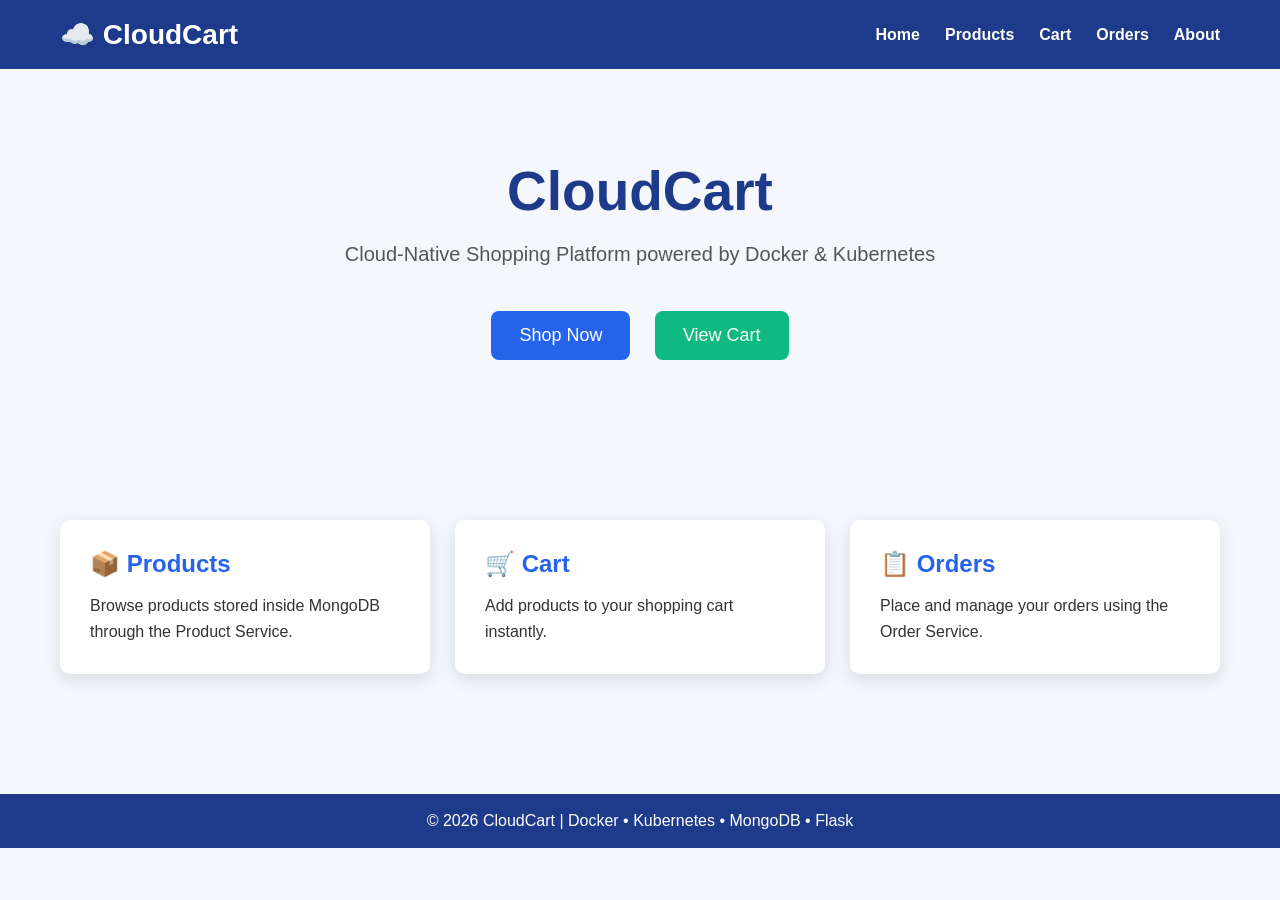
<file: frontend/index.html>
<!DOCTYPE html>
<html lang="en">

<head>

    <meta charset="UTF-8">
    <meta name="viewport" content="width=device-width, initial-scale=1.0">

    <title>CloudCart</title>

    <link rel="stylesheet" href="css/style.css">

</head>

<body>

    <header>

        <div class="logo">
            ☁️ CloudCart
        </div>

        <nav>

            <a href="index.html">Home</a>

            <a href="products.html">Products</a>

            <a href="cart.html">Cart</a>

            <a href="orders.html">Orders</a>

            <a href="about.html">About</a>

        </nav>

    </header>


    <section class="hero">

        <h1>CloudCart</h1>

        <p>
            Cloud-Native Shopping Platform powered by Docker & Kubernetes
        </p>

        <div class="buttons">

            <a href="products.html" class="btn">
                Shop Now
            </a>

            <a href="cart.html" class="btn secondary">
                View Cart
            </a>

        </div>

    </section>



    <section class="features">

        <div class="card">

            <h2>📦 Products</h2>

            <p>

                Browse products stored inside MongoDB through the Product Service.

            </p>

        </div>

        <div class="card">

            <h2>🛒 Cart</h2>

            <p>

                Add products to your shopping cart instantly.

            </p>

        </div>

        <div class="card">

            <h2>📋 Orders</h2>

            <p>

                Place and manage your orders using the Order Service.

            </p>

        </div>

    </section>



    <footer>

        © 2026 CloudCart | Docker • Kubernetes • MongoDB • Flask

    </footer>

</body>

</html>
</file>
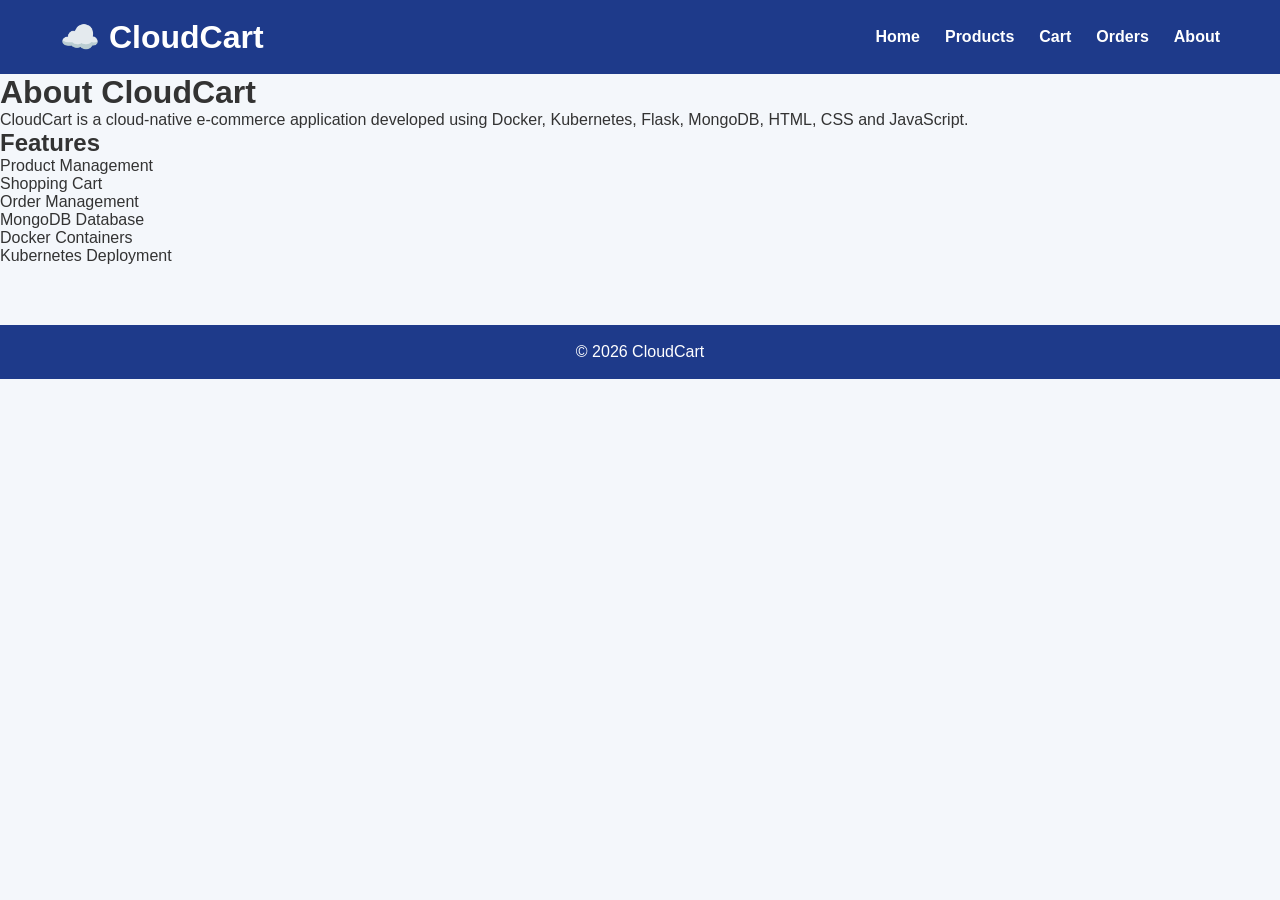
<file: frontend/about.html>
<!DOCTYPE html>
<html lang="en">
<head>
    <meta charset="UTF-8">
    <meta name="viewport" content="width=device-width, initial-scale=1.0">
    <title>About - CloudCart</title>

    <link rel="stylesheet" href="css/style.css">
</head>

<body>

<header>

    <h1>☁️ CloudCart</h1>

    <nav>

        <a href="index.html">Home</a>
        <a href="products.html">Products</a>
        <a href="cart.html">Cart</a>
        <a href="orders.html">Orders</a>
        <a href="about.html">About</a>

    </nav>

</header>

<main>

    <h1>About CloudCart</h1>

    <p>
        CloudCart is a cloud-native e-commerce application developed using
        Docker, Kubernetes, Flask, MongoDB, HTML, CSS and JavaScript.
    </p>

    <h2>Features</h2>

    <ul>
        <li>Product Management</li>
        <li>Shopping Cart</li>
        <li>Order Management</li>
        <li>MongoDB Database</li>
        <li>Docker Containers</li>
        <li>Kubernetes Deployment</li>
    </ul>

</main>

<footer>

    <p>© 2026 CloudCart</p>

</footer>

</body>
</html>
</file>
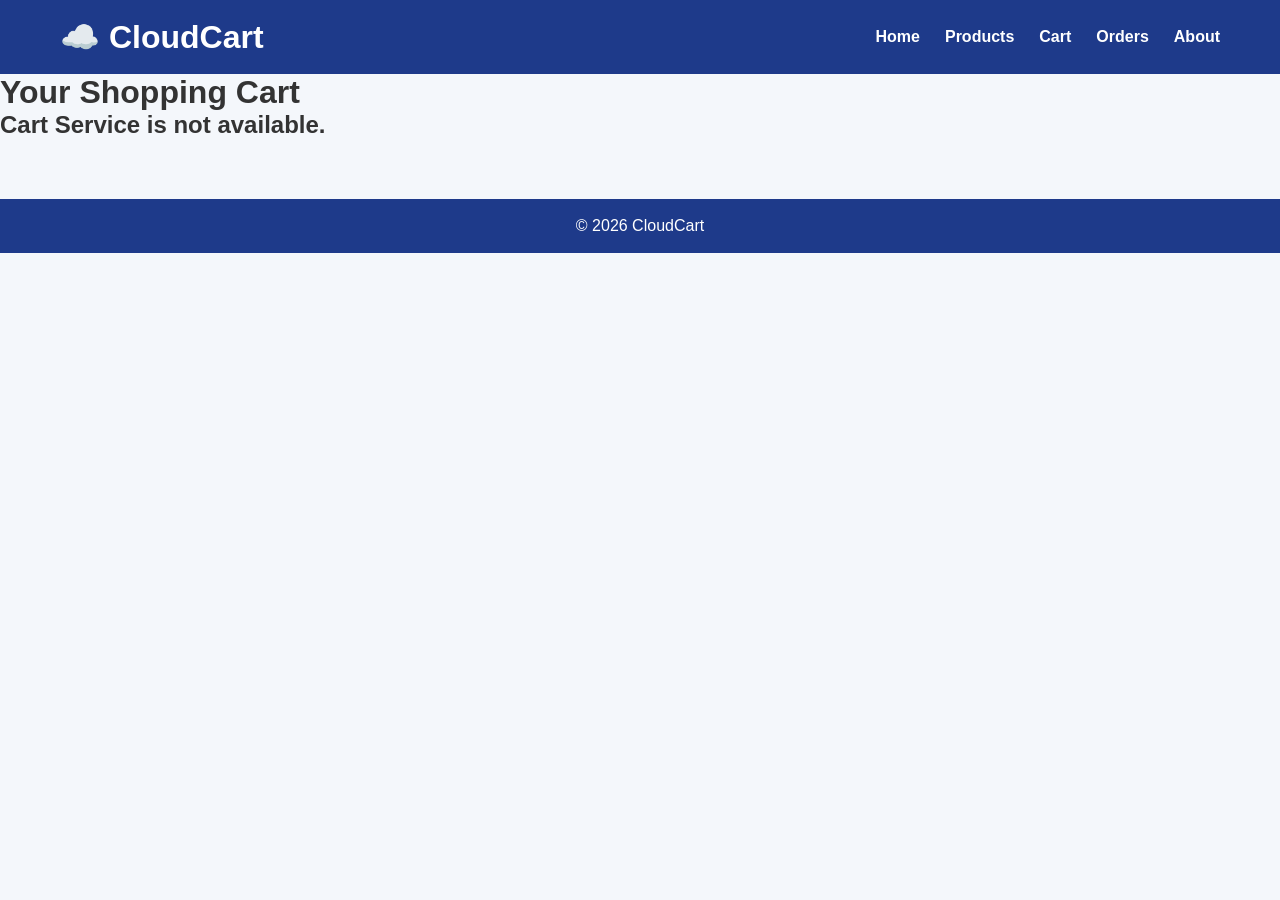
<file: frontend/cart.html>
<!DOCTYPE html>
<html lang="en">
<head>
    <meta charset="UTF-8">
    <meta name="viewport" content="width=device-width, initial-scale=1.0">
    <title>CloudCart - Cart</title>

    <link rel="stylesheet" href="css/style.css">
</head>

<body>

<header>

    <h1>☁️ CloudCart</h1>

    <nav>

        <a href="index.html">Home</a>
        <a href="products.html">Products</a>
        <a href="cart.html">Cart</a>
        <a href="orders.html">Orders</a>
        <a href="about.html">About</a>

    </nav>

</header>

<main>

    <h1>Your Shopping Cart</h1>

    <div id="cartContainer"></div>

</main>

<footer>

    <p>© 2026 CloudCart</p>

</footer>

<script src="js/api.js"></script>
<script src="js/cart.js"></script>

</body>
</html>
</file>
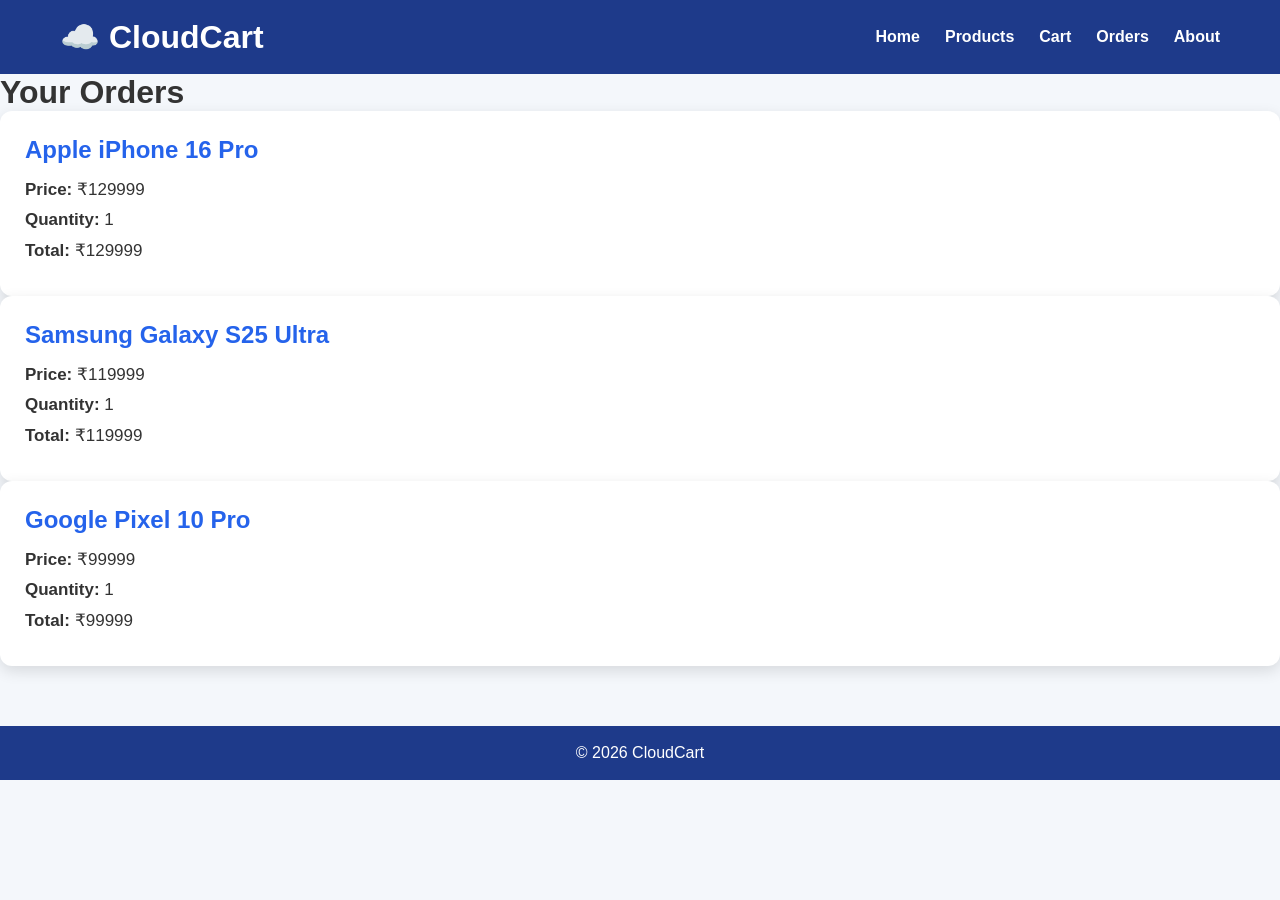
<file: frontend/orders.html>
<!DOCTYPE html>
<html lang="en">
<head>
    <meta charset="UTF-8">
    <meta name="viewport" content="width=device-width, initial-scale=1.0">
    <title>CloudCart - Orders</title>

    <link rel="stylesheet" href="css/style.css">
</head>

<body>

<header>

    <h1>☁️ CloudCart</h1>

    <nav>

        <a href="index.html">Home</a>
        <a href="products.html">Products</a>
        <a href="cart.html">Cart</a>
        <a href="orders.html">Orders</a>
        <a href="about.html">About</a>

    </nav>

</header>

<main>

    <h1>Your Orders</h1>

    <div id="ordersContainer"></div>

</main>

<footer>

    <p>© 2026 CloudCart</p>

</footer>

<script src="js/api.js"></script>
<script src="js/orders.js"></script>

</body>
</html>
</file>
<file: frontend/css/style.css>
/* ---------- Global ---------- */

*{
    margin:0;
    padding:0;
    box-sizing:border-box;
    font-family:Arial, Helvetica, sans-serif;
}

body{
    background:#f4f7fb;
    color:#333;
}

/* ---------- Header ---------- */

header{
    background:#1e3a8a;
    color:white;
    display:flex;
    justify-content:space-between;
    align-items:center;
    padding:18px 60px;
}

.logo{
    font-size:28px;
    font-weight:bold;
}

nav{
    display:flex;
    gap:25px;
}

nav a{
    text-decoration:none;
    color:white;
    font-weight:bold;
    transition:.3s;
}

nav a:hover{
    color:#ffd54f;
}

/* ---------- Hero ---------- */

.hero{
    text-align:center;
    padding:90px 20px;
}

.hero h1{
    font-size:55px;
    color:#1e3a8a;
}

.hero p{
    margin-top:20px;
    font-size:20px;
    color:#555;
}

.buttons{
    margin-top:35px;
}

.btn{
    display:inline-block;
    background:#2563eb;
    color:white;
    text-decoration:none;
    padding:14px 28px;
    border-radius:8px;
    margin:10px;
    font-size:18px;
    transition:.3s;
}

.btn:hover{
    background:#1d4ed8;
    transform:translateY(-3px);
}

.secondary{
    background:#10b981;
}

.secondary:hover{
    background:#059669;
}

/* ---------- Features ---------- */

.features{
    display:grid;
    grid-template-columns:repeat(auto-fit,minmax(250px,1fr));
    gap:25px;
    padding:60px;
}

.card{
    background:white;
    padding:30px;
    border-radius:10px;
    box-shadow:0 5px 18px rgba(0,0,0,.12);
    transition:.3s;
}

.card:hover{
    transform:translateY(-8px);
}

.card h2{
    color:#2563eb;
    margin-bottom:15px;
}

.card p{
    line-height:1.6;
}

/* ---------- Tables ---------- */

table{
    width:90%;
    margin:30px auto;
    border-collapse:collapse;
    background:white;
}

table th{
    background:#2563eb;
    color:white;
    padding:12px;
}

table td{
    padding:12px;
    border-bottom:1px solid #ddd;
    text-align:center;
}

/* ---------- Buttons ---------- */

button{
    background:#2563eb;
    color:white;
    border:none;
    padding:10px 18px;
    border-radius:5px;
    cursor:pointer;
    transition:.3s;
}

button:hover{
    background:#1d4ed8;
}

/* ---------- Forms ---------- */

input{
    width:100%;
    padding:12px;
    margin-top:10px;
    margin-bottom:15px;
    border:1px solid #ccc;
    border-radius:6px;
}

.container{
    width:90%;
    max-width:1100px;
    margin:auto;
    padding:40px 0;
}

/* ---------- Footer ---------- */

footer{
    margin-top:60px;
    background:#1e3a8a;
    color:white;
    text-align:center;
    padding:18px;
}

/* ---------- Responsive ---------- */

@media(max-width:768px){

header{
    flex-direction:column;
    gap:20px;
}

nav{
    flex-wrap:wrap;
    justify-content:center;
}

.hero h1{
    font-size:38px;
}

.features{
    padding:25px;
}

}
/* ===========================
   Product Cards
=========================== */

.product-grid{

    display:grid;

    grid-template-columns:repeat(auto-fit,minmax(280px,1fr));

    gap:30px;

}

.product-card{

    background:white;

    border-radius:12px;

    padding:25px;

    box-shadow:0 5px 15px rgba(0,0,0,.12);

    transition:.3s;

}

.product-card:hover{

    transform:translateY(-8px);

}

.product-card h2{

    color:#2563eb;

    margin-bottom:15px;

}

.product-card p{

    margin:10px 0;

    font-size:17px;

}

.product-card button{

    width:100%;

    margin-top:15px;

}
</file>
